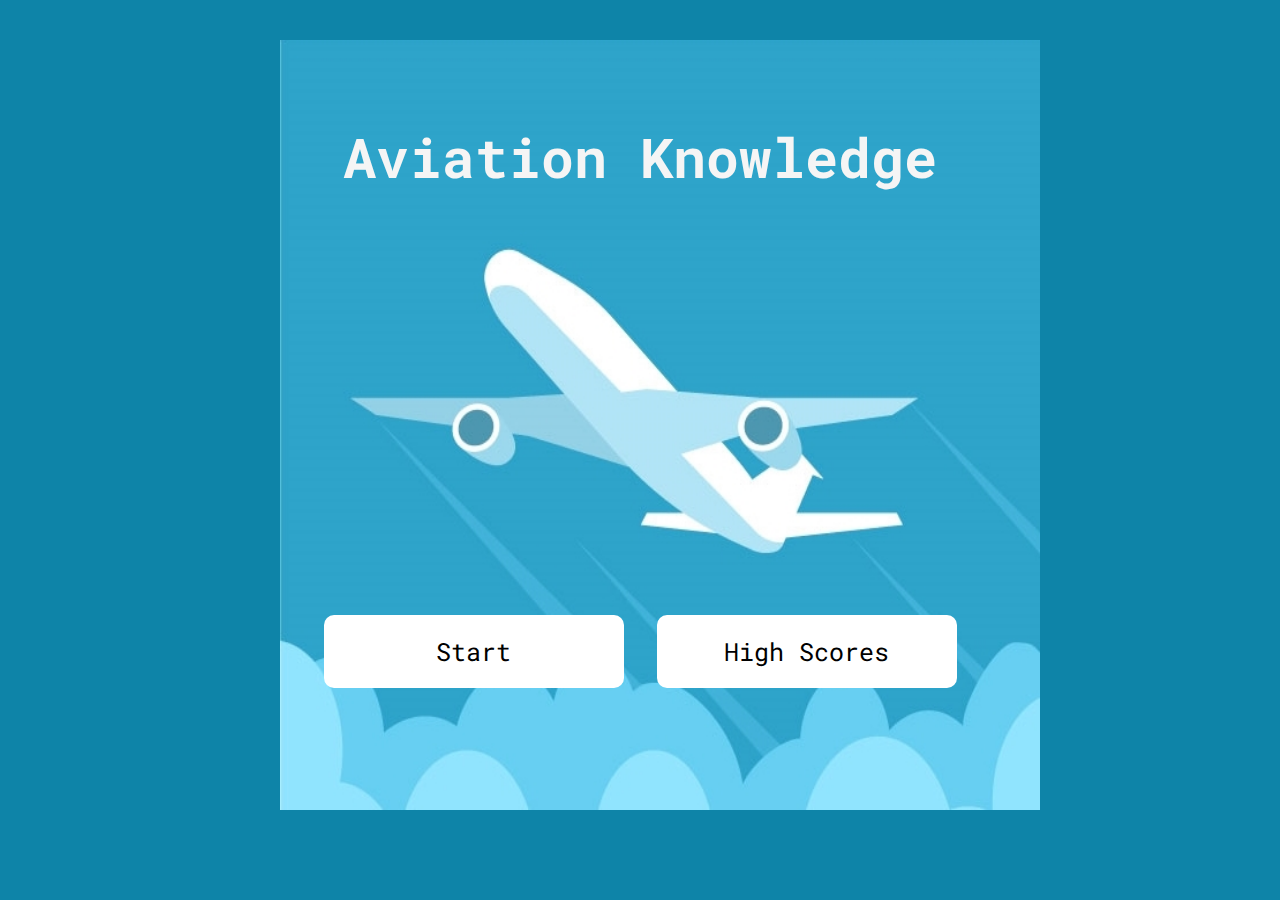
<file: index.html>
<!DOCTYPE html>
<html lang="en">
<head>
    <meta charset="UTF-8">
    <meta http-equiv="X-UA-Compatible" content="IE=edge">
    <meta name="viewport" content="width=device-width, initial-scale=1.0">
    <link rel="stylesheet" href="assets/css/style.css">
    <title>Aviation</title>
</head>
<body>
    <section class="top-game-area">
        <div class="game-area">
        <img class="header-image" src="assets/images/background-image.jpg" alt="Planes flying through clouds">
        </div>
        <div class="game-area">
            <h1 class="heading">Aviation Knowledge</h1>
            <div class="controls">
                <button type="button" onclick="window.location.href='questions.html'" class="btn" id="start">Start</button>
                <button type="button" onclick="window.location.href='scoreBoard.html'" id="highscore-btn" class="btn">High Scores</button>
            </div>
        
        </div>
    </section>
</body>
</html>
</file>
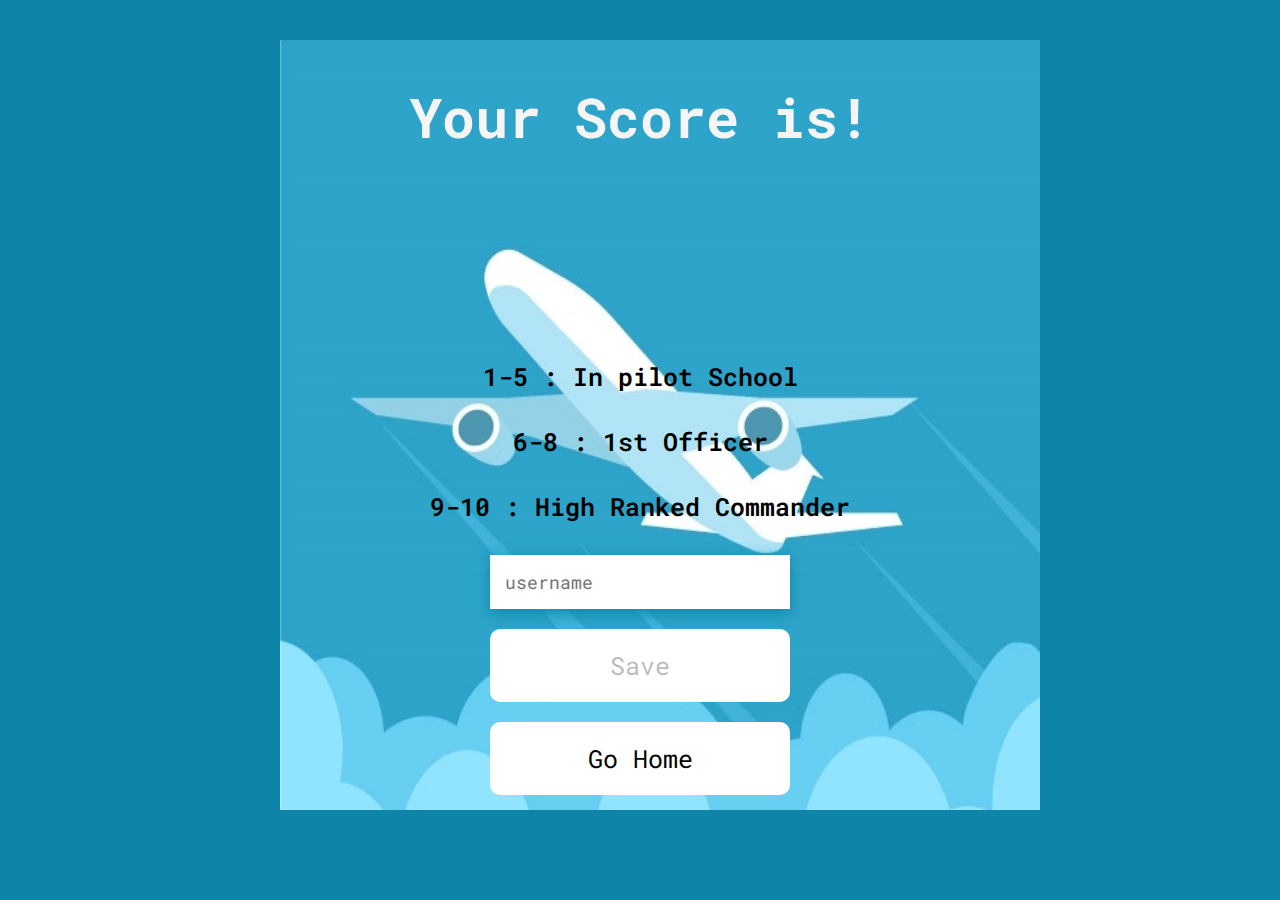
<file: highscores.html>
<!DOCTYPE html>
<html lang="en">
<head>
    <meta charset="UTF-8">
    <meta http-equiv="X-UA-Compatible" content="IE=edge">
    <meta name="viewport" content="width=device-width, initial-scale=1.0">
    <link rel="stylesheet" href="assets/css/style.css">
    <title>Aviation</title>
</head>
<body>
    <section class="top-game-area">
        <div class="game-area">
        <img class="header-image" src="assets/images/background-image.jpg" alt="Planes flying through clouds">
        </div>
        <div class="game-area" id="final-page">
            <h1 class="heading" id="final-heading">Your Score is!</h1>
            <h2 id="finalScore">0</h2>
            <p class="rank"> 1-5 : In pilot School</p>
            <p class="rank"> 6-8 : 1st Officer</p>
            <p class="rank"> 9-10 : High Ranked Commander</p>
            <form>
                <input type="text" name="username" id="username" placeholder="username">
            </form>
            <button type="submit" class="btn" id="saveScoreBtn" onclick="saveHighScore(event)" disabled>Save</button>
            <button type="button" onclick="window.location.href='index.html'" class="btn" id="start">Go Home</button>
        </div>
    </section>

    <script src="assets/js/highScores.js"></script>
</body>
</html>
</file>
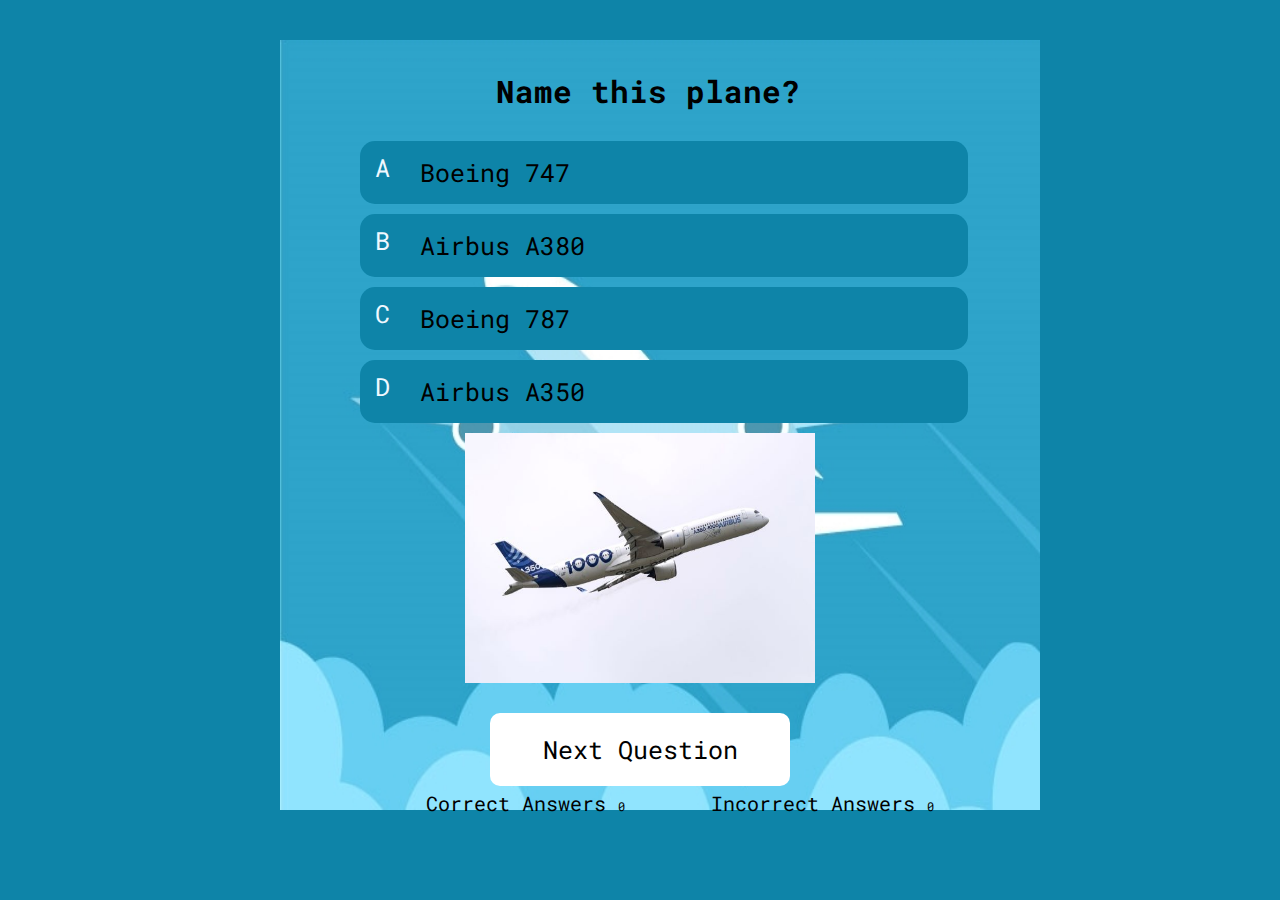
<file: questions.html>
<!DOCTYPE html>
<html lang="en">
<head>
    <meta charset="UTF-8">
    <meta http-equiv="X-UA-Compatible" content="IE=edge">
    <meta name="viewport" content="width=device-width, initial-scale=1.0">
    <link rel="stylesheet" href="assets/css/style.css">
    <title>Aviation</title>
</head>
<body>
    <section class="top-game-area"> 
        <div class="game-area">
            <img class="header-image" src="assets/images/background-image.jpg" alt="Planes flying through clouds">
        </div>
        <div class="game-area">      
            <div id="game-area">
                <h1 id="question">question</h1>
                <div class="answers-container">
                    <p class="answers-prefix">A</p>
                    <p class="answer-text" data-number="1">Choice1</p>
                </div>
                <div class="answers-container">
                    <p class="answers-prefix">B</p>
                    <p class="answer-text" data-number="2">Choice2</p>
                </div>
                <div class="answers-container">
                    <p class="answers-prefix">C</p>
                    <p class="answer-text" data-number="3">Choice3</p>
                </div>
                <div class="answers-container">
                    <p class="answers-prefix">D</p>
                    <p class="answer-text" data-number="4">Choice4</p>
                </div>
                <div>
                    <img id="fit-picture">
                </div>
                <div class="controls" id="control">
                    <button onclick="renderNextQuestion()" class="btn" id="next-question" >Next Question</button>
                    <button onclick="saveHighScore()" class="btn" id="finish" >Finish</button>
                </div>
                <div class="tally-area">
                    <p class="tally">Correct Answers <span id="score">0</span></p>
                    <p class="tally">Incorrect Answers <span id="incorrect">0</span></p>
                </div>
            </div>  
        </div>
    </section>
    <script src="assets/js/script.js"></script>
</body>
</html>
</file>
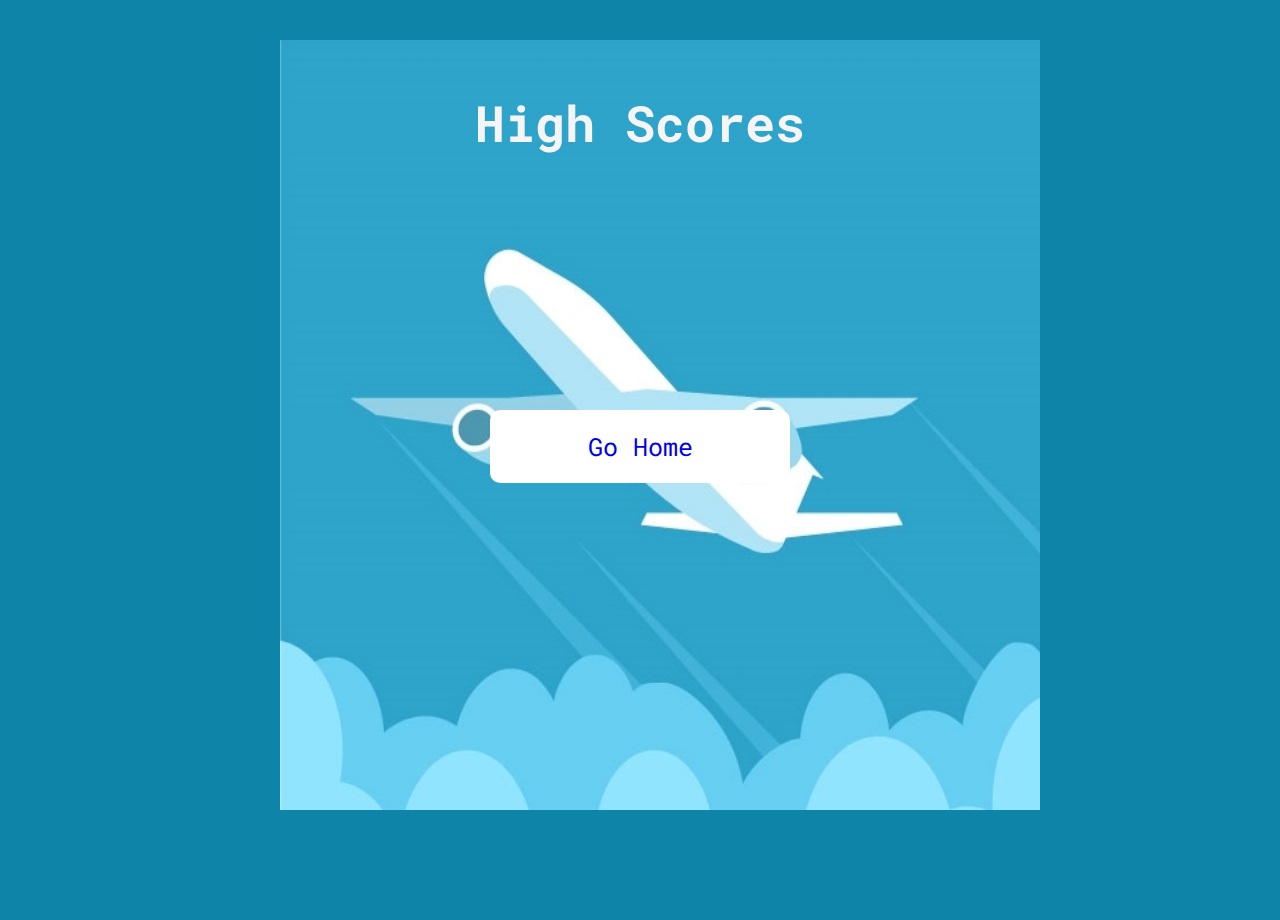
<file: scoreBoard.html>
<!DOCTYPE html>
<html lang="en">
  <head>
    <meta charset="UTF-8" />
    <meta name="viewport" content="width=device-width, initial-scale=1.0" />
    <meta http-equiv="X-UA-Compatible" content="ie=edge" />
    <title>High Scores</title>
    <link rel="stylesheet" href="assets/css/style.css">
  </head>
  <body>
    <section class="top-game-area">
        <div class="game-area">
        <img class="header-image" src="assets/images/background-image.jpg" alt="Planes flying through clouds">
        </div>
        <div class="game-area">
            <div id="high-score">
              <h1 id="finalScore" class="heading">High Scores</h1>
              <ul id="highScoresList"></ul>
              <a class="btn" id="go-home" href="/">Go Home</a>
            </div>
          </div>
    </section>
    <script src="assets/js/scoreBoard.js"></script>
  </body>
</html>
</file>
<file: assets/css/style.css>
@import url('https://fonts.googleapis.com/css2?family=Roboto+Mono:wght@300&display=swap');

body {
    background-color: rgb(14, 132, 168);
}

* {
    box-sizing: border-box;
    margin: 0;
    padding: 0;
    font-size: 62.5%;
    font-family: 'Roboto Mono', monospace;
}
/* Landing page styling */
.top-game-area {
    display: grid;
    grid-template-columns: 1fr;
    grid-template-rows: 600px;
    grid-column-gap: 0px;
    grid-row-gap: 0px;
    align-content: center;
    justify-content: center;
    margin-top: 0;
}

.heading {
    font-size: 5.5rem;
    color: whitesmoke;
    padding: 5rem;
    margin-bottom: 5.5rem;
    text-align: center;
    margin-top: 50px;
}

.header-image {
    width: 100vw;
    height: 90vh;
    grid-area: 1 / 1 / 2 / 2;
    justify-content: center;
    align-items: center;
    max-width: 80rem;
    margin: 0 auto;
    padding: 2rem;
}

.game-area {
    width: 100vw;
    height: 90vh;
    grid-area: 1 / 1 / 2 / 2;
    justify-content: center;
    align-items: center;
    max-width: 80rem;
    margin: 0 auto;
    padding: 2rem;
}

/* buttons */
.controls {
    height: 10vh;
    font-size: 5.5rem;
    text-align: center;
    margin-top: 360px;
}

.btn {
    font-size: 2.5rem;
    padding: 2rem 0;
    width: 30rem;
    border-radius: 10px;
    border: none;
    background-color: white;
}

.btn:hover {
    box-shadow: 0 0.4rem 1.4rem 0 white;
    transition: transform 150ms;
    transform: scale(1.03);
}

.btn[disabled]:hover {
    box-shadow: none;
    transform: none;
}

/* game page styling */

#game-area {
    margin-top: 50px;
    text-align: center;
    font-size: 5rem;
}

#question {
    margin-bottom: 30px;
    padding-left: 15px;
}
.answers-container {
    display: flex;
    margin-bottom: 1rem;
    margin-left: 100px;
    width: 80%;
    border-radius: 15px;
    background: rgb(14, 132, 168);
    font-size: 4rem;
    min-width: 30rem;
}

.answers-container:hover {
    box-shadow: 0 0.4rem 1.4rem 0 rgb(14, 132, 168);
    transition: transform 150ms;
    transform: scale(1.03);
}

.answers-prefix {
    padding: 1rem 1.5rem;
    color: aliceblue;
}

.answer-text {
    padding: 1.5rem;
    text-align: left;
    width: 100%;
    border-top-right-radius: 15px;
    border-bottom-right-radius: 15px;
}

#control {
    margin-top: 1rem;
    
}

#fit-picture {
    height: 25rem;
    width: 35rem;
}
.tally-area {
    display: flex;
    justify-content: space-evenly;
    margin-left: 80px;
}

.correct {
    background-color: #24e652;
}

.incorrect {
    background-color: #dc3545;
}


/* highscores.html final page */

#final-page {
    display: flex;
    flex-direction: column;
    justify-content: flex-start;
    align-items: center;
    height: 100vh;
    border-top: 10px;
}

#final-heading {
    height: 15vh;
    margin-top: 10px;
}

#finalScore {
    font-size: 2.5rem;
    height: 5rem;
    margin-top: 2rem;
    margin-bottom: 2rem;
}

.rank {
    font-size: 2.5rem;
    height: 5rem;
    font-weight: 600;
    margin-bottom: 1.5rem;
}

/* form */
form {
    width: 100%;
    display: flex;
    flex-direction: column;
    align-items: center;
}

input {
    margin-bottom: 2rem;
    width: 30rem;
    padding: 1.5rem;
    font-size: 1.8rem;
    border: none;
    box-shadow: 0 0.4rem 1.4rem 0 rgb(14, 132, 168);
}

#saveScoreBtn {
    margin-bottom: 2rem;
}

/* High score page */

#finalScore {
    height: 10rem;
    font-size: 5rem;
}

#high-score {
    display: flex;
    flex-direction: column;
    justify-content: flex-start;
    align-items: center;
    height: 100vh;
    border-top: 10px;
}

#highScoresList {
    font-size: 2.5rem;
    height: 5rem;
    font-weight: 600;
    margin-top: 5rem;
    margin-bottom: 15rem;
}

#go-home{
    text-align: center;
    text-decoration: none;
}

/* Mdeia Queries */

@media screen and (max-width: 816px) {
   .header-image {
    width: 95vw;
   }
}
  
@media screen and (max-width: 768px) {
    .header-image {
        object-fit: cover;
        padding: 1rem;
    }
    .game-area {
        padding: 0;
        width: 90vw;
    }
    .answers-container{
        margin-left: 70px;
    }
   .controls {
       display: flex;
       flex-direction: column;
       align-items: center;
       margin-top: 350px;
   }
   .btn {
       margin-top: 2rem;
   }
   
}
  
@media screen and (max-width: 377px) {
    .game-area {
        margin-top: 5px;
        padding: 0.5rem;
    }
    #game-area{
        margin-top: 5px;
    }
    .header-image {
        object-fit: cover;
    }
    .heading {
        margin-top: 5px;
        padding: 0;
    }
    #question {
        margin-top: 10px;
        margin-bottom: 15px;
        font-size: 2rem;
    }
    .answers-container{
        margin-left: 30px;
        font-size: 2rem;
        font-weight: 550;
    }
    #fit-picture {
        height: 15rem;
        width: 20rem;
    }
    .controls {
        margin-top: 240px;
    }
    #control{
        margin-top: 0;
    }
    .btn {
        margin-top: 0;
        margin-bottom: 1rem;
        width: 25rem;
    }
    .tally-area{
        margin-top: .5rem;
        margin-left: 15px;
    }
    #final-heading {
        font-size: 3rem;
        margin-bottom: 1rem;
        height: 5vh;
    }
    #finalScore {
        margin-bottom: 0.5rem;
        height: 10vh;
    }
    .rank{
        margin-left: 10px;
        font-size: 1.5rem;
    }
    #username {
        width: 25rem;
    }
}
</file>
